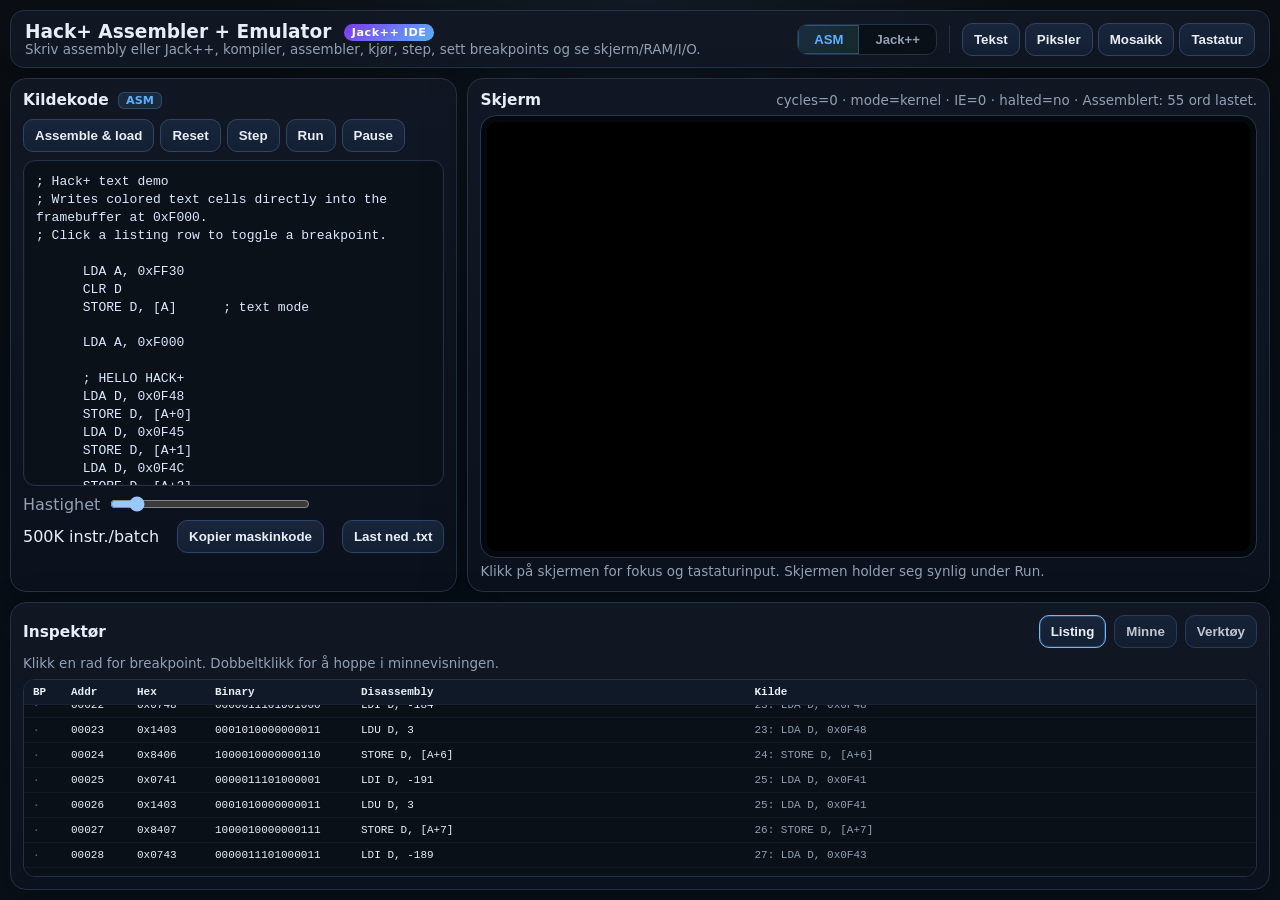
<file: index.html>
<!doctype html>
<html lang="no">
<head>
  <meta charset="utf-8">
  <meta name="viewport" content="width=device-width, initial-scale=1">
  <title>Hack+ Assembler + Emulator — Jack++ IDE</title>
  <link rel="stylesheet" href="css/style.css">

  <!-- Worker source (not executed; read as text to create a Blob Worker) -->
  <script type="text/js-worker" id="emuWorkerCode">
  var __defProp = Object.defineProperty;
  var __defNormalProp = (obj, key, value) => key in obj ? __defProp(obj, key, { enumerable: true, configurable: true, writable: true, value }) : obj[key] = value;
  var __publicField = (obj, key, value) => __defNormalProp(obj, typeof key !== "symbol" ? key + "" : key, value);

  var FAULT_FETCH = 16;
  var FAULT_LOAD = 17;
  var FAULT_STORE = 18;
  var FAULT_STACK = 19;
  var FAULT_PRIVILEGE = 20;
  var FAULT_IO = 21;

  var CPU = class _CPU {
    constructor(memory) {
      // Visible registers
      __publicField(this, "A", 0);
      __publicField(this, "D", 0);
      __publicField(this, "B", 0);
      __publicField(this, "SP", 0);
      __publicField(this, "PC", 0);
      // Control registers
      __publicField(this, "STATUS", 0);
      // [15..4:reserved][3:MODE][2:IE][1:N][0:Z]
      __publicField(this, "EPC", 0);
      __publicField(this, "CAUSE", 0);
      __publicField(this, "BASE", 0);
      __publicField(this, "LIMIT", 65535);
      __publicField(this, "KSP", 0);
      // State
      __publicField(this, "halted", false);
      __publicField(this, "doubleFault", false);
      __publicField(this, "cycleCount", 0);
      __publicField(this, "activeMode", false);
      // The real execution mode: false=kernel, true=user
      // Flags (cached from STATUS)
      __publicField(this, "flagN", false);
      __publicField(this, "flagZ", false);
      __publicField(this, "memory");
      __publicField(this, "inFaultHandler", false);
      this.memory = memory;
    }
    get ie() {
      return !!(this.STATUS & 4);
    }
    get mode() {
      return this.activeMode;
    }
    // ============================================================
    // Public API
    // ============================================================
    reset() {
      this.A = 0;
      this.D = 0;
      this.B = 0;
      this.SP = 0;
      this.KSP = 0;
      this.PC = 0;
      this.STATUS = 0;
      this.EPC = 0;
      this.CAUSE = 0;
      this.BASE = 0;
      this.LIMIT = 65535;
      this.flagN = false;
      this.flagZ = false;
      this.halted = false;
      this.doubleFault = false;
      this.inFaultHandler = false;
      this.cycleCount = 0;
      this.activeMode = false;
    }
    step() {
      if (this.halted) return false;
      this.checkInterrupts();
      const fetchResult = this.translate(this.PC, "fetch");
      if (fetchResult === null) return true;
      const instruction = this.memory.read(fetchResult);
      this.PC = this.PC + 1 & 65535;
      this.execute(instruction);
      this.cycleCount++;
      return !this.halted;
    }
    run(maxSteps) {
      let executed = 0;
      while (executed < maxSteps && !this.halted) {
        this.step();
        executed++;
      }
      return executed;
    }
    /**
     * High-performance batch execution.
     * Inlines the entire fetch-decode-execute loop with registers in locals
     * and direct RAM access. Falls back to step() for privileged/interrupt ops.
     * Returns number of cycles executed.
     */
    runFast(maxCycles) {
      if (this.halted) return 0;
      const ram = this.memory.ram;
      const regs = [this.A, this.D, this.B, this.SP];
      let PC = this.PC;
      let fN = this.flagN;
      let fZ = this.flagZ;
      let cycles = 0;
      const canFast = !this.activeMode && !(this.STATUS & 4);
      if (!canFast) {
        while (cycles < maxCycles && !this.halted) {
          this.step();
          cycles++;
        }
        return cycles;
      }
      while (cycles < maxCycles) {
        const instr = ram[PC];
        PC = PC + 1 & 65535;
        switch (instr >> 12 & 15) {
          case 0: {
            const imm10 = instr & 1023;
            regs[instr >> 10 & 3] = (imm10 ^ 512) - 512 & 65535;
            break;
          }
          case 1: {
            const d = instr >> 10 & 3;
            regs[d] = regs[d] & 1023 | (instr & 63) << 10;
            break;
          }
          case 2: {
            const d = instr >> 10 & 3;
            const r = regs[d] + regs[instr >> 8 & 3] & 65535;
            regs[d] = r; fZ = r === 0; fN = !!(r & 32768);
            break;
          }
          case 3: {
            const d = instr >> 10 & 3;
            const r = regs[d] - regs[instr >> 8 & 3] & 65535;
            regs[d] = r; fZ = r === 0; fN = !!(r & 32768);
            break;
          }
          case 4: {
            const d = instr >> 10 & 3;
            const r = regs[d] & regs[instr >> 8 & 3];
            regs[d] = r; fZ = r === 0; fN = !!(r & 32768);
            break;
          }
          case 5: {
            const d = instr >> 10 & 3;
            const r = regs[d] | regs[instr >> 8 & 3];
            regs[d] = r; fZ = r === 0; fN = !!(r & 32768);
            break;
          }
          case 6: {
            const d = instr >> 10 & 3;
            const a = regs[d];
            let r;
            switch (instr >> 7 & 7) {
              case 0: r = ~a & 65535; break;
              case 1: r = a << 1 & 65535; break;
              case 2: r = (a & 32768 ? a | ~65535 : a) >> 1 & 65535; break;
              case 3: r = regs[instr >> 5 & 3] & 65535; break;
              case 4: r = (a ^ regs[instr >> 5 & 3]) & 65535; break;
              default: r = 0;
            }
            regs[d] = r; fZ = r === 0; fN = !!(r & 32768);
            break;
          }
          case 7: {
            const addr = regs[0] + ((instr & 255 ^ 128) - 128) & 65535;
            regs[instr >> 10 & 3] = addr >= 65280 ? this.memory.read(addr) : ram[addr];
            break;
          }
          case 8: {
            const addr = regs[0] + ((instr & 255 ^ 128) - 128) & 65535;
            const sv = regs[instr >> 10 & 3];
            if (addr >= 65280) this.memory.write(addr, sv);
            else ram[addr] = sv & 65535;
            break;
          }
          case 9: {
            const nzp = instr >> 9 & 7;
            const n = nzp & 4 ? fN : false;
            const z = nzp & 2 ? fZ : false;
            const p = nzp & 1 ? !fN && !fZ : false;
            if (n || z || p) PC = PC + ((instr & 511 ^ 256) - 256) & 65535;
            break;
          }
          case 10: PC = regs[0] & 65535; break;
          case 11:
            regs[3] = regs[3] - 1 & 65535;
            ram[regs[3]] = PC;
            PC = regs[0] & 65535;
            break;
          case 12: {
            const dir = instr >> 11 & 1;
            const reg = instr >> 9 & 3;
            if (dir === 0) {
              regs[3] = regs[3] - 1 & 65535;
              ram[regs[3]] = regs[reg];
            } else {
              const v = ram[regs[3]];
              if (reg === 3) regs[3] = v;
              else { regs[reg] = v; regs[3] = regs[3] + 1 & 65535; }
            }
            break;
          }
          case 13:
          case 14: {
            this.A = regs[0]; this.D = regs[1]; this.B = regs[2]; this.SP = regs[3];
            this.PC = PC - 1 & 65535;
            this.flagN = fN; this.flagZ = fZ;
            this.STATUS = this.STATUS & ~3 | (fN ? 2 : 0) | (fZ ? 1 : 0);
            this.cycleCount += cycles;
            this.step();
            if (this.halted || this.activeMode || this.STATUS & 4) return cycles + 1;
            regs[0] = this.A; regs[1] = this.D; regs[2] = this.B; regs[3] = this.SP;
            PC = this.PC; fN = this.flagN; fZ = this.flagZ;
            cycles++;
            continue;
          }
          case 15:
            PC = ram[regs[3]];
            regs[3] = regs[3] + 1 & 65535;
            break;
        }
        cycles++;
      }
      this.A = regs[0]; this.D = regs[1]; this.B = regs[2]; this.SP = regs[3];
      this.PC = PC;
      this.flagN = fN;
      this.flagZ = fZ;
      this.STATUS = this.STATUS & ~3 | (fN ? 2 : 0) | (fZ ? 1 : 0);
      this.cycleCount += cycles;
      return cycles;
    }
    getState() {
      return {
        A: this.A & 65535,
        D: this.D & 65535,
        B: this.B & 65535,
        SP: this.SP & 65535,
        PC: this.PC & 65535,
        STATUS: this.STATUS & 65535,
        EPC: this.EPC & 65535,
        CAUSE: this.CAUSE & 65535,
        BASE: this.BASE & 65535,
        LIMIT: this.LIMIT & 65535,
        KSP: this.KSP & 65535,
        flagN: this.flagN,
        flagZ: this.flagZ,
        ie: this.ie,
        mode: this.mode,
        cycleCount: this.cycleCount
      };
    }
    // ============================================================
    // Address translation & memory protection
    // ============================================================
    translate(virtualAddr, accessType) {
      const addr = virtualAddr & 65535;
      if (!this.mode) {
        return addr;
      }
      if (addr >= 65280) {
        this.raiseFault(FAULT_IO);
        return null;
      }
      if (addr >= this.LIMIT) {
        const faultMap = {
          "fetch": FAULT_FETCH,
          "load": FAULT_LOAD,
          "store": FAULT_STORE,
          "stack": FAULT_STACK
        };
        this.raiseFault(faultMap[accessType]);
        return null;
      }
      return this.BASE + addr & 65535;
    }
    // ============================================================
    // Fault system
    // ============================================================
    raiseFault(cause) {
      if (this.inFaultHandler) {
        this.doubleFault = true;
        this.halted = true;
        return;
      }
      this.inFaultHandler = true;
      this.EPC = this.PC - 1 & 65535;
      this.CAUSE = (this.STATUS & 255) << 8 | cause & 255;
      const oldStatus = this.STATUS;
      const wasUser = !!(oldStatus & 8);
      this.STATUS = oldStatus & ~12;
      this.activeMode = false;
      if (wasUser) {
        const tmp = this.SP;
        this.SP = this.KSP;
        this.KSP = tmp;
      }
      this.PC = 12;
    }
    // ============================================================
    // Interrupt system
    // ============================================================
    checkInterrupts() {
      if (!this.ie) return;
      const pending = this.memory.read(65520);
      const mask = this.memory.read(65521);
      const active = pending & mask;
      if (active === 0) return;
      let irq = 0;
      for (let i = 0; i < 8; i++) {
        if (active & 1 << i) {
          irq = i;
          break;
        }
      }
      this.EPC = this.PC;
      this.CAUSE = (this.STATUS & 255) << 8 | irq & 255;
      this.memory.write(65520, 1 << irq);
      const oldStatus = this.STATUS;
      const wasUser = !!(oldStatus & 8);
      this.STATUS = oldStatus & ~12;
      this.activeMode = false;
      if (wasUser) {
        const tmp = this.SP;
        this.SP = this.KSP;
        this.KSP = tmp;
      }
      this.PC = 4;
    }
    // ============================================================
    // Instruction execution
    // ============================================================
    execute(instruction) {
      const opcode = instruction >> 12 & 15;
      switch (opcode) {
        case 0:
          this.execLDI(instruction);
          break;
        case 1:
          this.execLDU(instruction);
          break;
        case 2:
          this.execALU(instruction, "ADD");
          break;
        case 3:
          this.execALU(instruction, "SUB");
          break;
        case 4:
          this.execALU(instruction, "AND");
          break;
        case 5:
          this.execALU(instruction, "OR");
          break;
        case 6:
          this.execALU2(instruction);
          break;
        case 7:
          this.execLOAD(instruction);
          break;
        case 8:
          this.execSTORE(instruction);
          break;
        case 9:
          this.execBR(instruction);
          break;
        case 10:
          this.execJMP();
          break;
        case 11:
          this.execCALL();
          break;
        case 12:
          this.execSTACK(instruction);
          break;
        case 13:
          this.execTRAP(instruction);
          break;
        case 14:
          this.execSYS(instruction);
          break;
        case 15:
          this.execRET();
          break;
      }
    }
    // --- Register read/write helpers ---
    readReg(idx) {
      switch (idx & 3) {
        case 0:
          return this.A & 65535;
        case 1:
          return this.D & 65535;
        case 2:
          return this.B & 65535;
        case 3:
          return this.SP & 65535;
        default:
          return 0;
      }
    }
    writeReg(idx, value) {
      const v = value & 65535;
      switch (idx & 3) {
        case 0:
          this.A = v;
          break;
        case 1:
          this.D = v;
          break;
        case 2:
          this.B = v;
          break;
        case 3:
          this.SP = v;
          break;
      }
    }
    updateFlags(value) {
      const v = value & 65535;
      this.flagZ = v === 0;
      this.flagN = !!(v & 32768);
      this.STATUS = this.STATUS & ~3 | (this.flagN ? 2 : 0) | (this.flagZ ? 1 : 0);
    }
    signExtend(value, bits) {
      const mask = 1 << bits - 1;
      const val = value & (1 << bits) - 1;
      return (val ^ mask) - mask;
    }
    // --- Instruction implementations ---
    execLDI(instr) {
      const dst = instr >> 10 & 3;
      const imm10 = instr & 1023;
      const value = this.signExtend(imm10, 10) & 65535;
      this.writeReg(dst, value);
    }
    execLDU(instr) {
      const dst = instr >> 10 & 3;
      const imm6 = instr & 63;
      const current = this.readReg(dst);
      const result = current & 1023 | (imm6 & 63) << 10;
      this.writeReg(dst, result);
    }
    execALU(instr, op) {
      const dst = instr >> 10 & 3;
      const src = instr >> 8 & 3;
      const a = this.readReg(dst);
      const b = this.readReg(src);
      let result;
      switch (op) {
        case "ADD":
          result = a + b & 65535;
          break;
        case "SUB":
          result = a - b & 65535;
          break;
        case "AND":
          result = a & b;
          break;
        case "OR":
          result = a | b;
          break;
        default:
          result = 0;
      }
      this.writeReg(dst, result);
      this.updateFlags(result);
    }
    execALU2(instr) {
      const dst = instr >> 10 & 3;
      const subOp = instr >> 7 & 7;
      const src = instr >> 5 & 3;
      const a = this.readReg(dst);
      let result;
      switch (subOp) {
        case 0:
          result = ~a & 65535;
          break;
        // NOT
        case 1:
          result = a << 1 & 65535;
          break;
        // SHL
        case 2: {
          const signed = a & 32768 ? a | ~65535 : a;
          result = signed >> 1 & 65535;
          break;
        }
        case 3:
          result = this.readReg(src) & 65535;
          break;
        // MOV
        case 4:
          result = (a ^ this.readReg(src)) & 65535;
          break;
        // XOR
        default:
          result = 0;
      }
      this.writeReg(dst, result);
      this.updateFlags(result);
    }
    execLOAD(instr) {
      const dst = instr >> 10 & 3;
      const offset = this.signExtend(instr & 255, 8);
      const addr = this.A + offset & 65535;
      const physAddr = this.translate(addr, "load");
      if (physAddr === null) return;
      this.writeReg(dst, this.memory.read(physAddr));
    }
    execSTORE(instr) {
      const src = instr >> 10 & 3;
      const offset = this.signExtend(instr & 255, 8);
      const addr = this.A + offset & 65535;
      const physAddr = this.translate(addr, "store");
      if (physAddr === null) return;
      this.memory.write(physAddr, this.readReg(src));
    }
    execBR(instr) {
      const nzp = instr >> 9 & 7;
      const offset = this.signExtend(instr & 511, 9);
      const n = nzp & 4 ? this.flagN : false;
      const z = nzp & 2 ? this.flagZ : false;
      const p = nzp & 1 ? !this.flagN && !this.flagZ : false;
      if (n || z || p) {
        this.PC = this.PC + offset & 65535;
      }
    }
    execJMP() {
      this.PC = this.A & 65535;
    }
    execCALL() {
      this.SP = this.SP - 1 & 65535;
      const physAddr = this.translate(this.SP, "stack");
      if (physAddr === null) return;
      this.memory.write(physAddr, this.PC);
      this.PC = this.A & 65535;
    }
    execRET() {
      const physAddr = this.translate(this.SP, "stack");
      if (physAddr === null) return;
      this.PC = this.memory.read(physAddr);
      this.SP = this.SP + 1 & 65535;
    }
    execSTACK(instr) {
      const dir = instr >> 11 & 1;
      const reg = instr >> 9 & 3;
      if (dir === 0) {
        const value = this.readReg(reg);
        this.SP = this.SP - 1 & 65535;
        const physAddr = this.translate(this.SP, "stack");
        if (physAddr === null) return;
        this.memory.write(physAddr, value);
      } else {
        const physAddr = this.translate(this.SP, "stack");
        if (physAddr === null) return;
        const value = this.memory.read(physAddr);
        if (reg === 3) {
          this.SP = value;
        } else {
          this.writeReg(reg, value);
          this.SP = this.SP + 1 & 65535;
        }
      }
    }
    execTRAP(instr) {
      const trapNum = instr & 4095;
      this.EPC = this.PC;
      this.CAUSE = trapNum;
      const oldStatus = this.STATUS;
      const wasUser = !!(oldStatus & 8);
      this.STATUS = oldStatus & ~12;
      this.activeMode = false;
      if (wasUser) {
        const tmp = this.SP;
        this.SP = this.KSP;
        this.KSP = tmp;
      }
      this.PC = 8;
    }
    execSYS(instr) {
      const subOp = instr >> 8 & 15;
      if (this.mode) {
        this.raiseFault(FAULT_PRIVILEGE);
        return;
      }
      switch (subOp) {
        case 0: {
          const targetIsUser = !!(this.STATUS & 8);
          if (targetIsUser) {
            const tmp = this.SP;
            this.SP = this.KSP;
            this.KSP = tmp;
          }
          this.PC = this.EPC;
          this.activeMode = targetIsUser;
          this.inFaultHandler = false;
          break;
        }
        case 1: {
          const dst = instr >> 6 & 3;
          const cr = instr >> 3 & 7;
          this.writeReg(dst, this.readCtrlReg(cr));
          break;
        }
        case 2: {
          const src = instr >> 6 & 3;
          const cr = instr >> 3 & 7;
          this.writeCtrlReg(cr, this.readReg(src));
          break;
        }
        case 3: {
          this.halted = true;
          break;
        }
      }
    }
    // ============================================================
    // Control register access
    // ============================================================
    readCtrlReg(idx) {
      switch (idx) {
        case 0:
          return this.STATUS & 65535;
        case 1:
          return this.EPC & 65535;
        case 2:
          return this.CAUSE & 65535;
        case 3:
          return this.BASE & 65535;
        case 4:
          return this.LIMIT & 65535;
        case 5:
          return this.KSP & 65535;
        default:
          return 0;
      }
    }
    writeCtrlReg(idx, value) {
      const v = value & 65535;
      switch (idx) {
        case 0:
          this.STATUS = v;
          this.flagN = !!(v & 2);
          this.flagZ = !!(v & 1);
          this.activeMode = !!(v & 8);
          break;
        case 1:
          this.EPC = v;
          break;
        case 2:
          this.CAUSE = v;
          break;
        case 3:
          this.BASE = v;
          break;
        case 4:
          this.LIMIT = v;
          break;
        case 5:
          this.KSP = v;
          break;
      }
    }
    // ============================================================
    // Disassembler (static)
    // ============================================================
    static disassemble(instruction) {
      const opcode = instruction >> 12 & 15;
      const regNames = ["A", "D", "B", "SP"];
      const ctrlRegNames = ["STATUS", "EPC", "CAUSE", "BASE", "LIMIT", "KSP"];
      const dst = instruction >> 10 & 3;
      const src8 = instruction >> 8 & 3;
      const signExtend = (val, bits) => {
        const mask = 1 << bits - 1;
        const v = val & (1 << bits) - 1;
        return (v ^ mask) - mask;
      };
      switch (opcode) {
        case 0:
          return `LDI ${regNames[dst]}, ${signExtend(instruction & 1023, 10)}`;
        case 1:
          return `LDU ${regNames[dst]}, ${instruction & 63}`;
        case 2:
          return `ADD ${regNames[dst]}, ${regNames[src8]}`;
        case 3:
          return `SUB ${regNames[dst]}, ${regNames[src8]}`;
        case 4:
          return `AND ${regNames[dst]}, ${regNames[src8]}`;
        case 5:
          return `OR ${regNames[dst]}, ${regNames[src8]}`;
        case 6: {
          const subOp = instruction >> 7 & 7;
          const src5 = instruction >> 5 & 3;
          const ops = ["NOT", "SHL", "ASR", "MOV", "XOR"];
          if (subOp < 3) return `${ops[subOp]} ${regNames[dst]}`;
          if (subOp < 5) return `${ops[subOp]} ${regNames[dst]}, ${regNames[src5]}`;
          return `ALU2 ???`;
        }
        case 7:
          return `LOAD ${regNames[dst]}, [A+${signExtend(instruction & 255, 8)}]`;
        case 8:
          return `STORE ${regNames[dst]}, [A+${signExtend(instruction & 255, 8)}]`;
        case 9: {
          const nzp = instruction >> 9 & 7;
          const off9 = signExtend(instruction & 511, 9);
          if (nzp === 0) return "NOP";
          const conds = { 1: "BRP", 2: "BRZ", 3: "BRZP", 4: "BRN", 5: "BRNP", 6: "BRNZ", 7: "BRA" };
          return `${conds[nzp] || "BR"} ${off9}`;
        }
        case 10:
          return "JMP";
        case 11:
          return "CALL";
        case 12: {
          const dir = instruction >> 11 & 1;
          const reg = instruction >> 9 & 3;
          return `${dir ? "POP" : "PUSH"} ${regNames[reg]}`;
        }
        case 13:
          return `TRAP ${instruction & 4095}`;
        case 14: {
          const subOp2 = instruction >> 8 & 15;
          if (subOp2 === 0) return "IRET";
          if (subOp2 === 3) return "HALT";
          if (subOp2 === 1) {
            const d = instruction >> 6 & 3;
            const cr = instruction >> 3 & 7;
            return `RDCTL ${regNames[d]}, ${ctrlRegNames[cr] || "???"}`;
          }
          if (subOp2 === 2) {
            const s = instruction >> 6 & 3;
            const cr = instruction >> 3 & 7;
            return `WRCTL ${ctrlRegNames[cr] || "???"}, ${regNames[s]}`;
          }
          return `SYS ???`;
        }
        case 15:
          return "RET";
        default:
          return "???";
      }
    }
  };

  // src/memory.ts

  var Memory = class {
    constructor() {
      __publicField(this, "ram");
      __publicField(this, "ioDevices", /* @__PURE__ */ new Map());
      __publicField(this, "onWriteCallback", null);
      this.ram = new Uint16Array(65536);
    }
    read(address) {
      const addr = address & 65535;
      if (addr >= 65280) {
        const base = addr & 65520;
        const device = this.ioDevices.get(base);
        if (device) return device.read(addr - base);
        return 0;
      }
      return this.ram[addr];
    }
    write(address, value) {
      const addr = address & 65535;
      const val = value & 65535;
      if (addr >= 65280) {
        const base = addr & 65520;
        const device = this.ioDevices.get(base);
        if (device) device.write(addr - base, val);
        return;
      }
      this.ram[addr] = val;
      this.onWriteCallback?.(addr, val);
    }
    loadProgram(code) {
      for (let i = 0; i < code.length && i < this.ram.length; i++) {
        this.ram[i] = code[i];
      }
    }
    clear() {
      this.ram.fill(0);
    }
    registerDevice(baseAddress, device) {
      this.ioDevices.set(baseAddress & 65520, device);
    }
    onWrite(callback) {
      this.onWriteCallback = callback;
    }
  };

  // src/graphics.ts

  var DisplayController = class {
    constructor() {
      __publicField(this, "mode", 0);
      // 0=text, 1=pixel
      __publicField(this, "cursorPos", 0);
      // Position in text mode
      __publicField(this, "onModeChange", null);
    }
    read(offset) {
      switch (offset) {
        case 0:
          return this.mode;
        case 1:
          return this.cursorPos;
        default:
          return 0;
      }
    }
    write(offset, value) {
      switch (offset) {
        case 0:
          this.mode = value & 1;
          this.onModeChange?.(this.mode);
          break;
        case 1:
          this.cursorPos = value & 65535;
          break;
      }
    }
    setModeChangeCallback(cb) {
      this.onModeChange = cb;
    }
    getMode() {
      return this.mode;
    }
    getCursorPos() {
      return this.cursorPos;
    }
  };

  // src/devices/keyboard.ts

  var Keyboard = class {
    constructor() {
      __publicField(this, "status", 0);
      // bit 0: key available
      __publicField(this, "data", 0);
      // ASCII keycode
      __publicField(this, "pendingInterrupt", false);
    }
    read(offset) {
      switch (offset) {
        case 0:
          return this.status;
        case 1: {
          const val = this.data;
          this.status = 0;
          return val;
        }
        default:
          return 0;
      }
    }
    write(_offset, _value) {
    }
    /**
     * Called by the UI when a key is pressed.
     */
    keyDown(ascii) {
      this.data = ascii & 255;
      this.status = 1;
      this.pendingInterrupt = true;
    }
    /**
     * Check and consume interrupt.
     */
    hasPendingInterrupt() {
      if (this.pendingInterrupt) {
        this.pendingInterrupt = false;
        return true;
      }
      return false;
    }
  };

  // src/devices/system.ts

  var SystemControl = class {
    constructor() {
      __publicField(this, "pending", 0);
      // Pending interrupt bitmask
      __publicField(this, "mask", 0);
    }
    // Interrupt enable mask
    read(offset) {
      switch (offset) {
        case 0:
          return this.pending;
        case 1:
          return this.mask;
        default:
          return 0;
      }
    }
    write(offset, value) {
      switch (offset) {
        case 0:
          this.pending &= ~(value & 65535);
          break;
        case 1:
          this.mask = value & 65535;
          break;
      }
    }
    /**
     * Set a pending interrupt bit.
     * @param bit Interrupt source bit (0=timer, 1=keyboard, 2=UART RX, etc.)
     */
    setInterrupt(bit) {
      this.pending |= 1 << bit;
    }
    /**
     * Clear a pending interrupt bit.
     */
    clearInterrupt(bit) {
      this.pending &= ~(1 << bit);
    }
    /**
     * Check if any active (pending & masked) interrupts exist.
     */
    hasActiveInterrupt() {
      return (this.pending & this.mask) !== 0;
    }
    getPending() {
      return this.pending;
    }
    getMask() {
      return this.mask;
    }
  };

  // src/devices/timer.ts

  var Timer = class {
    constructor() {
      __publicField(this, "control", 0);
      // bit 0: enabled
      __publicField(this, "interval", 0);
      // cycles between interrupts
      __publicField(this, "counter", 0);
      // current count
      __publicField(this, "pendingInterrupt", false);
    }
    get enabled() {
      return !!(this.control & 1);
    }
    read(offset) {
      switch (offset) {
        case 0:
          return this.control;
        case 1:
          return this.interval;
        case 2:
          return this.counter & 65535;
        default:
          return 0;
      }
    }
    write(offset, value) {
      switch (offset) {
        case 0:
          this.control = value & 1;
          if (!this.enabled) this.counter = 0;
          break;
        case 1:
          this.interval = value & 65535;
          this.counter = 0;
          break;
      }
    }
    /**
     * Advance the timer by one CPU cycle.
     * Returns true if an interrupt should fire.
     */
    tick() {
      if (!this.enabled || this.interval === 0) return false;
      this.counter++;
      if (this.counter >= this.interval) {
        this.counter = 0;
        this.pendingInterrupt = true;
        return true;
      }
      return false;
    }
    hasPendingInterrupt() {
      if (this.pendingInterrupt) {
        this.pendingInterrupt = false;
        return true;
      }
      return false;
    }
  };

  // src/devices/uart.ts

  var UART = class {
    constructor() {
      __publicField(this, "txStatus", 1);
      // Ready to send (always ready in emulator)
      __publicField(this, "rxStatus", 0);
      // No data
      __publicField(this, "rxData", 0);
      // Received byte
      __publicField(this, "pendingTxInterrupt", false);
      __publicField(this, "pendingRxInterrupt", false);
      __publicField(this, "onOutput", null);
    }
    read(offset) {
      switch (offset) {
        case 0:
          return this.txStatus;
        case 1:
          return 0;
        // TX data is write-only
        case 2:
          return this.rxStatus;
        case 3: {
          const val = this.rxData;
          this.rxStatus = 0;
          return val;
        }
        default:
          return 0;
      }
    }
    write(offset, value) {
      switch (offset) {
        case 1:
          this.onOutput?.(value & 255);
          this.txStatus = 1;
          this.pendingTxInterrupt = true;
          break;
      }
    }
    /**
     * Feed a character into the UART receive buffer (from UI).
     */
    receive(ascii) {
      this.rxData = ascii & 255;
      this.rxStatus = 1;
      this.pendingRxInterrupt = true;
    }
    /**
     * Set callback for output characters.
     */
    setOutputCallback(cb) {
      this.onOutput = cb;
    }
    hasPendingRxInterrupt() {
      if (this.pendingRxInterrupt) {
        this.pendingRxInterrupt = false;
        return true;
      }
      return false;
    }
    hasPendingTxInterrupt() {
      if (this.pendingTxInterrupt) {
        this.pendingTxInterrupt = false;
        return true;
      }
      return false;
    }
  };

  // src/devices/sound.ts

  var SECTOR_SIZE = 128;
  var DISK_SECTORS = 256;
  var DiskController = class {
    constructor() {
      __publicField(this, "command", 0);
      __publicField(this, "sector", 0);
      __publicField(this, "memAddr", 0);
      __publicField(this, "status", 0);
      // bit0: busy, bit1: done, bit2: error
      __publicField(this, "pendingInterrupt", false);
      // Disk storage (256 sectors × 128 words)
      __publicField(this, "storage", new Uint16Array(DISK_SECTORS * SECTOR_SIZE));
      // Reference to main memory for DMA
      __publicField(this, "dmaRead", null);
      __publicField(this, "dmaWrite", null);
    }
    read(offset) {
      switch (offset) {
        case 0:
          return this.command;
        case 1:
          return this.sector;
        case 2:
          return this.memAddr;
        case 3:
          return this.status;
        default:
          return 0;
      }
    }
    write(offset, value) {
      switch (offset) {
        case 0:
          this.command = value & 3;
          if (this.command > 0) this.executeCommand();
          break;
        case 1:
          this.sector = value & 255;
          break;
        case 2:
          this.memAddr = value & 65535;
          break;
      }
    }
    setDMA(read, write) {
      this.dmaRead = read;
      this.dmaWrite = write;
    }
    executeCommand() {
      if (this.sector >= DISK_SECTORS) {
        this.status = 4;
        this.command = 0;
        return;
      }
      const endAddr = this.memAddr + SECTOR_SIZE - 1;
      if (this.memAddr >= 65280 || endAddr >= 65280) {
        this.status = 4;
        this.command = 0;
        return;
      }
      this.status = 1;
      const diskOffset = this.sector * SECTOR_SIZE;
      if (this.command === 1 && this.dmaWrite) {
        for (let i = 0; i < SECTOR_SIZE; i++) {
          this.dmaWrite(this.memAddr + i, this.storage[diskOffset + i]);
        }
      } else if (this.command === 2 && this.dmaRead) {
        for (let i = 0; i < SECTOR_SIZE; i++) {
          this.storage[diskOffset + i] = this.dmaRead(this.memAddr + i);
        }
      }
      this.status = 2;
      this.command = 0;
      this.pendingInterrupt = true;
    }
    hasPendingInterrupt() {
      if (this.pendingInterrupt) {
        this.pendingInterrupt = false;
        return true;
      }
      return false;
    }
  };

  // ============================================================
  // JACK++ COMPILER PIPELINE
  // ============================================================

  // --- Lexer ---

// === Worker handler ===
var cpu, memory, display, keyboard, system, timer, uart, disk;
var wRunning = false;
var wSpeed = 500000;
var bpSet = new Set();
var snapTimer = null;
var uartBuf = '';
var schedCh = new MessageChannel();
schedCh.port1.onmessage = function() { runLoop(); };

function initEmu() {
  memory = new Memory();
  cpu = new CPU(memory);
  display = new DisplayController();
  keyboard = new Keyboard();
  system = new SystemControl();
  timer = new Timer();
  uart = new UART();
  disk = new DiskController();
  memory.registerDevice(65280, keyboard);
  memory.registerDevice(65296, timer);
  memory.registerDevice(65312, uart);
  memory.registerDevice(65328, display);
  memory.registerDevice(65360, disk);
  memory.registerDevice(65520, system);
  display.setModeChangeCallback(function(mode) {
    self.postMessage({t:'dm', mode:mode});
  });
  disk.setDMA(
    function(addr) { return memory.read(addr); },
    function(addr, val) { memory.write(addr, val); }
  );
  uart.setOutputCallback(function(ch) { uartBuf += String.fromCharCode(ch & 255); });
}

function resetDev() {
  display.write(0,0); display.write(1,0);
  system.pending = 0; system.mask = 0;
  timer.control = 0; timer.interval = 0; timer.counter = 0; timer.pendingInterrupt = false;
  keyboard.status = 0; keyboard.data = 0; keyboard.pendingInterrupt = false;
  uart.txStatus = 1; uart.rxStatus = 0; uart.rxData = 0;
  uart.pendingRxInterrupt = false; uart.pendingTxInterrupt = false;
  disk.command = 0; disk.sector = 0; disk.memAddr = 0; disk.status = 0; disk.pendingInterrupt = false;
}

function svcBatch(cycles) {
  if (cycles > 0 && timer.enabled && timer.interval !== 0) {
    var total = timer.counter + cycles;
    if (total >= timer.interval) system.setInterrupt(0);
    timer.counter = total % timer.interval;
  }
  if (keyboard.hasPendingInterrupt()) system.setInterrupt(1);
  if (uart.hasPendingRxInterrupt()) system.setInterrupt(2);
  if (uart.hasPendingTxInterrupt()) system.setInterrupt(3);
  if (disk.hasPendingInterrupt && disk.hasPendingInterrupt()) system.setInterrupt(4);
}

function svcCycle() {
  if (timer.tick()) system.setInterrupt(0);
  if (keyboard.hasPendingInterrupt()) system.setInterrupt(1);
  if (uart.hasPendingRxInterrupt()) system.setInterrupt(2);
  if (uart.hasPendingTxInterrupt()) system.setInterrupt(3);
  if (disk.hasPendingInterrupt && disk.hasPendingInterrupt()) system.setInterrupt(4);
}

function sendSnap() {
  var fb = new Uint16Array(2400);
  fb.set(memory.ram.subarray(0xF000, 0xF000 + 2400));
  self.postMessage({
    t: 'snap',
    s: {
      A: cpu.A & 65535, D: cpu.D & 65535, B: cpu.B & 65535, SP: cpu.SP & 65535,
      PC: cpu.PC & 65535, STATUS: cpu.STATUS & 65535, EPC: cpu.EPC & 65535,
      CAUSE: cpu.CAUSE & 65535, BASE: cpu.BASE & 65535, LIMIT: cpu.LIMIT & 65535,
      KSP: cpu.KSP & 65535, flagN: cpu.flagN, flagZ: cpu.flagZ,
      ie: cpu.ie, mode: cpu.mode, cyc: cpu.cycleCount,
      halted: cpu.halted, df: cpu.doubleFault
    },
    fb: fb.buffer,
    dm: display.getMode(),
    u: uartBuf,
    r: wRunning,
    ks: keyboard.status,
    us: uart.rxStatus
  }, [fb.buffer]);
  uartBuf = '';
}

function runLoop() {
  if (!wRunning || cpu.halted) {
    wRunning = false;
    sendSnap();
    self.postMessage({t: 'stop', reason: cpu.halted ? 'halted' : 'paused'});
    return;
  }
  var t0 = performance.now();
  var executed = 0;
  var hasBP = bpSet.size > 0;

  if (hasBP) {
    while (executed < wSpeed && !cpu.halted && wRunning) {
      if (bpSet.has(cpu.PC)) {
        wRunning = false;
        sendSnap();
        self.postMessage({t: 'stop', reason: 'bp', pc: cpu.PC});
        return;
      }
      if (!cpu.activeMode && !(cpu.STATUS & 4)) {
        var chunk = Math.min(wSpeed - executed, 4096);
        var ran = cpu.runFast(chunk);
        if (ran <= 0) break;
        svcBatch(ran);
        executed += ran;
      } else {
        cpu.step();
        svcCycle();
        executed++;
      }
      if (bpSet.has(cpu.PC)) {
        wRunning = false;
        sendSnap();
        self.postMessage({t: 'stop', reason: 'bp', pc: cpu.PC});
        return;
      }
      if (performance.now() - t0 > 50) break;
    }
  } else {
    while (executed < wSpeed && !cpu.halted && wRunning) {
      if (!cpu.activeMode && !(cpu.STATUS & 4)) {
        var chunk2 = Math.min(wSpeed - executed, 200000);
        var ran2 = cpu.runFast(chunk2);
        if (ran2 <= 0) { cpu.step(); svcCycle(); executed++; continue; }
        svcBatch(ran2);
        executed += ran2;
      } else {
        cpu.step();
        svcCycle();
        executed++;
      }
      if (performance.now() - t0 > 50) break;
    }
  }

  if (cpu.halted) {
    wRunning = false;
    sendSnap();
    self.postMessage({t: 'stop', reason: 'halted'});
    return;
  }
  if (wRunning) schedCh.port2.postMessage(null);
}

function startSnaps() { if (!snapTimer) snapTimer = setInterval(sendSnap, 33); }
function stopSnaps() { if (snapTimer) { clearInterval(snapTimer); snapTimer = null; } }

initEmu();

self.onmessage = function(e) {
  var msg = e.data;
  switch (msg.t) {
    case 'load': {
      wRunning = false; stopSnaps();
      memory.clear(); resetDev(); cpu.reset(); uartBuf = '';
      memory.loadProgram(new Uint16Array(msg.code));
      sendSnap();
      break;
    }
    case 'run':
      if (msg.speed) wSpeed = msg.speed;
      wRunning = true; startSnaps(); runLoop();
      break;
    case 'pause':
      wRunning = false; stopSnaps(); sendSnap();
      break;
    case 'step': {
      var count = msg.n || 1;
      for (var i = 0; i < count; i++) {
        if (cpu.halted) break;
        if (bpSet.has(cpu.PC) && i > 0) break;
        cpu.step(); svcCycle();
      }
      sendSnap();
      break;
    }
    case 'reset':
      wRunning = false; stopSnaps();
      memory.clear(); resetDev(); cpu.reset(); uartBuf = '';
      if (msg.code) memory.loadProgram(new Uint16Array(msg.code));
      sendSnap();
      break;
    case 'bp':
      bpSet = new Set(msg.a);
      break;
    case 'spd':
      wSpeed = msg.v || 500000;
      break;
    case 'key':
      if (keyboard.status === 0) keyboard.keyDown(msg.a);
      if (uart.rxStatus === 0) uart.receive(msg.a);
      break;
    case 'mem': {
      var start = msg.start & 65535;
      var len = msg.len || 128;
      var data = new Uint16Array(len);
      for (var j = 0; j < len; j++) data[j] = memory.read((start + j) & 65535);
      self.postMessage({t: 'memp', start: start, len: len, data: data.buffer, rid: msg.rid}, [data.buffer]);
      break;
    }
  }
};
sendSnap();

  </script>
</head>
<body>
  <!-- Shared helpers -->
  <script src="js/helpers.js"></script>

  <!-- Core modules -->
  <script src="js/assembler.js"></script>
  <script src="js/disassemble.js"></script>
  <script src="js/graphics-data.js"></script>
  <script src="js/sound.js"></script>

  <!-- Jack++ compiler pipeline -->
  <script src="js/jack-compiler.js"></script>
  <script src="js/vm-translator.js"></script>

  <!-- Demo programs -->
  <script src="js/demos.js"></script>

  <!-- Utilities, UI, and application -->
  <script src="js/utils.js"></script>
  <script src="js/ui.js"></script>
  <script src="js/app.js"></script>
</body>
</html>
</file>
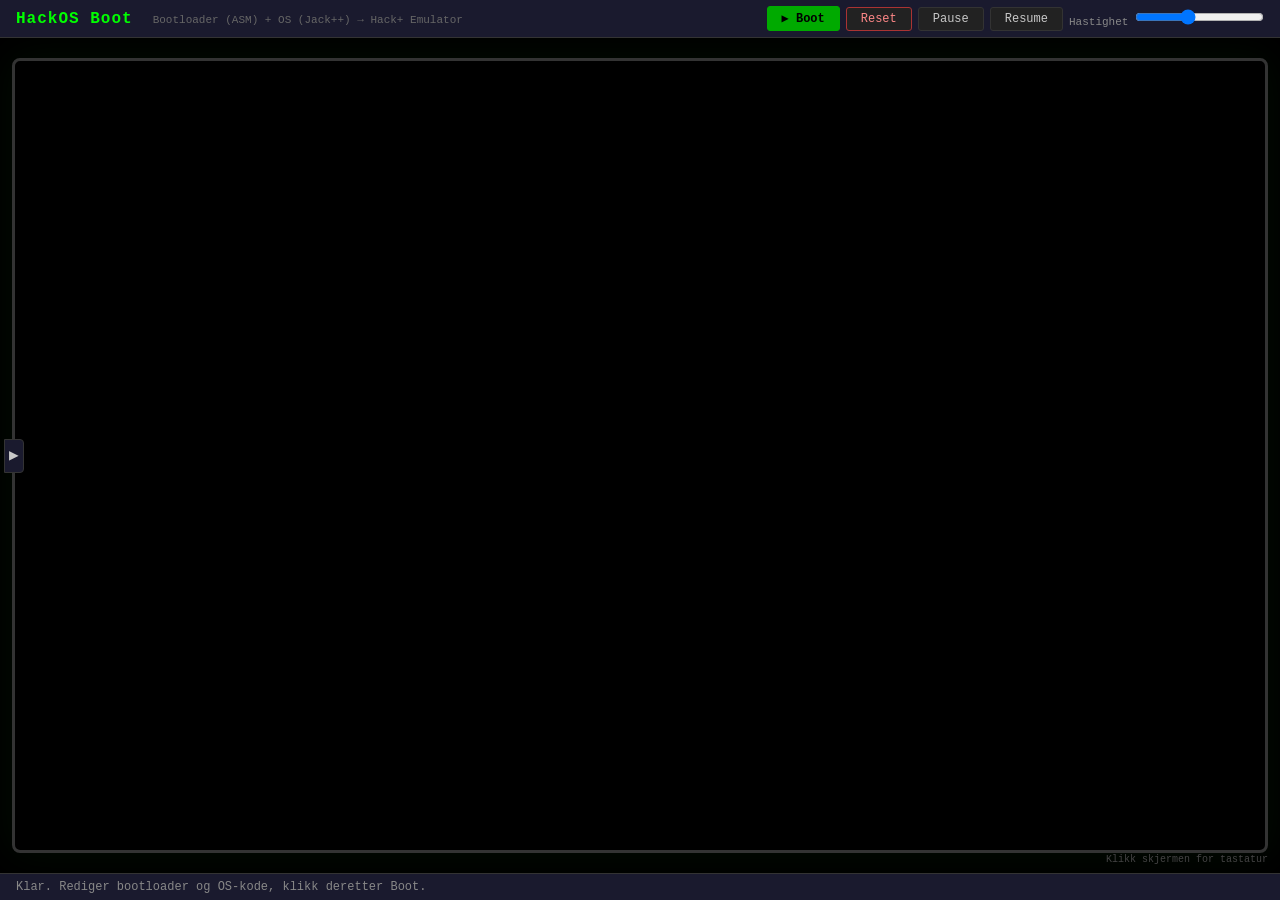
<file: os.html>
<!doctype html>
<html lang="no">
<head>
  <meta charset="utf-8">
  <meta name="viewport" content="width=device-width, initial-scale=1">
  <title>HackOS Boot — Hack+ OS Runner</title>
  <link rel="stylesheet" href="css/os-style.css">
</head>
<body>

  <div class="os-shell">
    <!-- Top bar -->
    <header class="os-topbar">
      <div style="display:flex;align-items:baseline;gap:8px">
        <h1>HackOS Boot</h1>
        <span class="sub">Bootloader (ASM) + OS (Jack++) → Hack+ Emulator</span>
      </div>
      <div class="toolbar">
        <button id="bootBtn" class="primary">&#9654; Boot</button>
        <button id="resetBtn" class="danger">Reset</button>
        <button id="pauseBtn">Pause</button>
        <button id="resumeBtn">Resume</button>
        <label>Hastighet <input id="speed" type="range" min="1000" max="5000000" value="2000000" step="10000"></label>
      </div>
    </header>

    <!-- Main area -->
    <div class="os-main">
      <!-- Setup panel (code editors) -->
      <div class="setup-panel collapsed" id="setupPanel">
        <div class="setup-section" style="flex:0.4">
          <h3>Bootloader <span class="tag">ASM</span></h3>
          <textarea id="bootloaderEditor" spellcheck="false">; ============================================================
; HackDOS Boot Loader - boot.asm
; Hack+ Assembly
;
; This is the first stage boot loader for HackDOS.
; It initializes hardware, clears the screen, shows a
; boot splash, and (in a real system) would jump to
; the OS kernel loaded at a known address.
;
; Memory layout:
;   RAM[0x0002] = cursor variable (framebuffer address)
;   Stack: 0xEFF0 (grows downward)
;
; Framebuffer: 0xF000 (80x30 text cells)
; Cell format: (bg<<12) | (fg<<8) | ascii
;   Example: 0x0F48 = black bg, white fg, 'H'
;            0x1F48 = blue bg,  white fg, 'H'
; ============================================================

.EQU DISP_CTRL,    0xFF30    ; Display mode register (0=text, 1=pixel)
.EQU FRAMEBUF,     0xF000    ; Start of framebuffer
.EQU FRAMEBUF_END, 0xF960    ; End of framebuffer (0xF000 + 2400)
.EQU STACK_TOP,    0xEFF0    ; Stack grows down from here
.EQU CURSOR_VAR,   0x0002    ; RAM address holding current cursor

; ============================================================
; RESET VECTOR / ENTRY POINT (address 0x0000)
; ============================================================

reset:
    ; --- Initialize stack pointer ---
    LDA SP, STACK_TOP

    ; --- Switch to text mode ---
    LDA A, DISP_CTRL
    CLR D
    STORE D, [A]

    ; --- Initialize cursor to framebuffer start ---
    LDA A, CURSOR_VAR
    LDA D, FRAMEBUF
    STORE D, [A]

    ; --------------------------------------------------------
    ; CLEAR SCREEN
    ; Fill 0xF000..0xF95F with 0x0720 (black bg, gray fg, space)
    ; This gives the classic dark DOS look.
    ; --------------------------------------------------------
    LDA A, FRAMEBUF
    LDA D, 0x0720
cls_loop:
    STORE D, [A]
    INC A
    PUSH D
    LDA D, FRAMEBUF_END
    CMP A, D
    POP D
    BRN cls_loop

    ; --------------------------------------------------------
    ; HEADER ROW (row 0)
    ; Fill row 0 (80 cells) with 0x1F20 (blue bg, white fg, space)
    ; --------------------------------------------------------
    LDA A, FRAMEBUF
    LDA D, 0x1F20
hdr_fill:
    STORE D, [A]
    INC A
    PUSH D
    LDA D, 0xF050
    CMP A, D
    POP D
    BRN hdr_fill

    ; Write "  HackDOS v1.0  " at col 32 (white on blue)
    ; 0xF000 + 32 = 0xF020
    LDA A, 0xF020
    LDA D, 0x1F20 ; ' '
    STORE D, [A+0]
    STORE D, [A+1]
    LDA D, 0x1F48 ; 'H'
    STORE D, [A+2]
    LDA D, 0x1F61 ; 'a'
    STORE D, [A+3]
    LDA D, 0x1F63 ; 'c'
    STORE D, [A+4]
    LDA D, 0x1F6B ; 'k'
    STORE D, [A+5]
    LDA D, 0x1F44 ; 'D'
    STORE D, [A+6]
    LDA D, 0x1F4F ; 'O'
    STORE D, [A+7]
    LDA D, 0x1F53 ; 'S'
    STORE D, [A+8]
    LDA D, 0x1F20 ; ' '
    STORE D, [A+9]
    LDA D, 0x1F76 ; 'v'
    STORE D, [A+10]
    LDA D, 0x1F31 ; '1'
    STORE D, [A+11]
    LDA D, 0x1F2E ; '.'
    STORE D, [A+12]
    LDA D, 0x1F30 ; '0'
    STORE D, [A+13]
    LDA D, 0x1F20 ; ' '
    STORE D, [A+14]
    STORE D, [A+15]

    ; Write "[?=Help]" at right side of header (col 70)
    ; 0xF000 + 70 = 0xF046
    LDA A, 0xF046
    LDA D, 0x1F5B ; '['
    STORE D, [A+0]
    LDA D, 0x1F3F ; '?'
    STORE D, [A+1]
    LDA D, 0x1F3D ; '='
    STORE D, [A+2]
    LDA D, 0x1F48 ; 'H'
    STORE D, [A+3]
    LDA D, 0x1F65 ; 'e'
    STORE D, [A+4]
    LDA D, 0x1F6C ; 'l'
    STORE D, [A+5]
    LDA D, 0x1F70 ; 'p'
    STORE D, [A+6]
    LDA D, 0x1F5D ; ']'
    STORE D, [A+7]

    ; --------------------------------------------------------
    ; BOOT MESSAGES
    ; Set cursor to each row and call print_str (B = string ptr)
    ; --------------------------------------------------------

    ; Row 2 = 0xF000 + 160 = 0xF0A0
    LDA A, CURSOR_VAR
    LDA D, 0xF0A0
    STORE D, [A]
    LDA A, STR_INIT
    MOV B, A
    LDA A, print_str
    CALL

    ; Row 3 = 0xF000 + 240 = 0xF0F0
    LDA A, CURSOR_VAR
    LDA D, 0xF0F0
    STORE D, [A]
    LDA A, STR_COPY
    MOV B, A
    LDA A, print_str
    CALL

    ; Row 5 = 0xF000 + 400 = 0xF190
    LDA A, CURSOR_VAR
    LDA D, 0xF190
    STORE D, [A]
    LDA A, STR_MEM
    MOV B, A
    LDA A, print_str
    CALL

    ; Row 6 = 0xF000 + 480 = 0xF1E0
    LDA A, CURSOR_VAR
    LDA D, 0xF1E0
    STORE D, [A]
    LDA A, STR_VID
    MOV B, A
    LDA A, print_str
    CALL

    ; Row 7 = 0xF000 + 560 = 0xF230
    LDA A, CURSOR_VAR
    LDA D, 0xF230
    STORE D, [A]
    LDA A, STR_KB
    MOV B, A
    LDA A, print_str
    CALL

    ; Short delay
    LDA A, delay
    CALL

    ; Row 9 = 0xF000 + 720 = 0xF2D0
    LDA A, CURSOR_VAR
    LDA D, 0xF2D0
    STORE D, [A]
    LDA A, STR_LOAD
    MOV B, A
    LDA A, print_str
    CALL

    ; Longer delay (3x)
    LDA A, delay
    CALL
    LDA A, delay
    CALL
    LDA A, delay
    CALL

    ; Row 11 = 0xF000 + 880 = 0xF370
    LDA A, CURSOR_VAR
    LDA D, 0xF370
    STORE D, [A]
    LDA A, STR_READY
    MOV B, A
    LDA A, print_str
    CALL

    ; --------------------------------------------------------
    ; Jump to VM bootstrap which starts the Jack++ OS kernel
    ; --------------------------------------------------------
    LDA A, __vm_boot
    JMP


; ============================================================
; SUBROUTINE: print_str
;
; Prints a null-terminated string to the framebuffer.
; Uses white-on-black (0x0F) color attribute.
;
; Input:  B = address of null-terminated string
;         RAM[CURSOR_VAR] (0x0002) = current cursor position
; Output: RAM[CURSOR_VAR] updated to next write position
; Clobbers: A, D (but saves/restores via stack), B (advances)
; ============================================================
print_str:
    PUSH A
    PUSH D
pstr_loop:
    MOV A, B              ; A = current string pointer
    LOAD D, [A]           ; D = character at that address
    TST D                 ; test D (sets Z if D == 0)
    BRZ pstr_done         ; null terminator -> done
    ; Build colored cell: 0x0F00 | character
    PUSH D                ; save raw character
    LDA D, 0x0F00         ; D = white-on-black attribute
    POP A                 ; A = raw character
    OR D, A               ; D = 0x0F00 | char (colored cell)
    ; Write colored cell to framebuffer at cursor position
    PUSH D                ; save colored cell
    LDA A, CURSOR_VAR     ; A = address of cursor variable
    LOAD A, [A]           ; A = cursor (framebuffer address)
    POP D                 ; D = colored cell
    STORE D, [A]          ; framebuffer[cursor] = colored cell
    INC A                 ; advance cursor (A = cursor + 1)
    ; Save updated cursor back to RAM
    PUSH D                ; save D (colored cell, no longer needed)
    MOV D, A              ; D = new cursor value
    LDA A, CURSOR_VAR     ; A = &cursor
    STORE D, [A]          ; RAM[CURSOR_VAR] = new cursor
    POP D                 ; restore D
    ; Advance string pointer: B = B + 1
    PUSH A                ; save A (= CURSOR_VAR = 2)
    LDI A, 1
    ADD B, A              ; B++ (string pointer advances)
    POP A                 ; restore A
    BRA pstr_loop
pstr_done:
    POP D
    POP A
    RET


; ============================================================
; SUBROUTINE: delay
;
; Busy-wait delay loop (~5000 iterations).
; ============================================================
delay:
    PUSH A
    PUSH D
    LDA D, 5000
dly_loop:
    DEC D
    TST D
    BRP dly_loop
    POP D
    POP A
    RET


; ============================================================
; STRING DATA (placed after HALT - CPU never reaches here)
; ============================================================

STR_INIT:
    .string "Initializing HackDOS v1.0 ..."

STR_COPY:
    .string "Copyright (c) 2025 HackCorp. All rights reserved."

STR_MEM:
    .string "Memory test ..............  2400 words [ OK ]"

STR_VID:
    .string "Video adapter .............  Text 80x30 [ OK ]"

STR_KB:
    .string "Keyboard ......................  PS/2 std [ OK ]"

STR_LOAD:
    .string "Loading COMMAND.COM ..."

STR_READY:
    .string "Starting HackDOS shell ..."
</textarea>
        </div>
        <div class="setup-section" style="flex:0.6">
          <h3>Operativsystem <span class="tag">Jack++</span></h3>
          <textarea id="osEditor" spellcheck="false">// ============================================================
// HackDOS - DOS-inspired shell for the Hack+ CPU emulator
// Written in Jack++
//
// Entry point: fn main()
// The Shell class handles all command parsing and execution.
//
// Supported commands:
//   HELP / ?    CLS    VER    ECHO   COLOR
//   DIR         TYPE   PEEK   POKE   MEM
//   TIME        BEEP   SET    EXIT / HALT / QUIT
// ============================================================

fn main() {
    poke(0xFF30, 0);              // Switch to text mode
    var sh: Shell = Shell.new();  // Create and initialize shell
    sh.run();                     // Run the command loop (never returns)
    halt();
}

// ============================================================
// Shell class - the DOS command interpreter
// ============================================================
class Shell {
    field buf: Array;    // Input buffer (up to 81 characters)
    field len: int;      // Current length of input in buf

    // Constructor: initialize buffer and draw the boot screen
    new() {
        this.buf = Array.new(82);
        this.len = 0;
        Shell.drawHeader();
        this.printBanner();
    }

    // --------------------------------------------------------
    // Static: draw the blue title bar at row 0
    // --------------------------------------------------------
    fn drawHeader() {
        // Fill row 0 (80 cells) with white-on-blue spaces
        // Cell format: (bg<<12)|(fg<<8)|char   => 0x1F20 = blue bg, white fg, space
        var i: int = 0;
        while (i < 80) {
            poke(0xF000 + i, 0x1F20);
            i = i + 1;
        }
        // Write "  HackDOS v1.0  " centered at col 32
        var title: String = "  HackDOS v1.0  ";
        var col: int = 32;
        var j: int = 0;
        while (j < title.length()) {
            poke(0xF000 + col + j, 0x1F00 | title.charAt(j));
            j = j + 1;
        }
        title.dispose();
        // Write "[?=Help]" at right (col 70)
        var help: String = "[?=Help]";
        var k: int = 0;
        while (k < 8) {
            poke(0xF000 + 70 + k, 0x1F00 | help.charAt(k));
            k = k + 1;
        }
        help.dispose();
        Output.moveCursor(1, 0);
    }

    // --------------------------------------------------------
    // Print the welcome banner (shown at startup)
    // --------------------------------------------------------
    method printBanner() {
        Output.println();
        Output.printString("HackDOS Version 1.0  [Hack+ 16-bit CPU]");
        Output.println();
        Output.printString("(c) 2025 HackCorp  |  64K address space  |  80x30 text display");
        Output.println();
        Output.println();
        Output.printString("Type HELP or ? for a list of commands.");
        Output.println();
        Output.println();
    }

    // --------------------------------------------------------
    // Main loop: prompt -> read line -> execute command
    // --------------------------------------------------------
    method run() {
        loop {
            this.printPrompt();
            this.readLine();
            if (this.len > 0) {
                this.execCommand();
            }
        }
    }

    // Print the DOS-style prompt "C:\> " in bright green
    method printPrompt() {
        Output.printChar(0x0A00 | 67);   // 'C'
        Output.printChar(0x0A00 | 58);   // ':'
        Output.printChar(0x0A00 | 92);   // '\'
        Output.printChar(0x0A00 | 62);   // '>'
        Output.printChar(32);            // space (default white)
    }

    // --------------------------------------------------------
    // Read one line of input from keyboard into this.buf
    // Handles: Enter (submit), Backspace (delete), printable chars
    // --------------------------------------------------------
    method readLine() {
        this.len = 0;
        loop {
            var c: int = Keyboard.readChar();
            if (c == 10) {                // Enter (LF)
                Output.println();
                break;
            } else {
                if (c == 8) {             // Backspace
                    if (this.len > 0) {
                        this.len = this.len - 1;
                        Output.backSpace();
                    }
                } else {
                    if ((c > 31) & (c < 127) & (this.len < 80)) {
                        this.buf[this.len] = c;
                        this.len = this.len + 1;
                        Output.printChar(c);
                    }
                }
            }
        }
        this.buf[this.len] = 0;   // null-terminate
    }

    // --------------------------------------------------------
    // Helper: convert lowercase letter to uppercase
    // --------------------------------------------------------
    method upcase(c: int) -> int {
        if ((c > 96) & (c < 123)) {
            return c - 32;
        }
        return c;
    }

    // --------------------------------------------------------
    // matchCmd: check if the input (case-insensitive) starts
    // with the given command string, followed by space or end.
    // --------------------------------------------------------
    method matchCmd(cmd: String) -> bool {
        var n: int = cmd.length();
        if (this.len < n) {
            return false;
        }
        var i: int = 0;
        while (i < n) {
            if (this.upcase(this.buf[i]) != cmd.charAt(i)) {
                return false;
            }
            i = i + 1;
        }
        // Make sure it's a full word (next char must be space, tab, or end)
        if (this.len > n) {
            var nxt: int = this.buf[n];
            if ((nxt != 32) & (nxt != 9) & (nxt != 0)) {
                return false;
            }
        }
        return true;
    }

    // --------------------------------------------------------
    // argStart: return index of first non-space char after
    // the command (cmdLen = length of the command word).
    // --------------------------------------------------------
    method argStart(cmdLen: int) -> int {
        var i: int = cmdLen;
        while ((i < this.len) & (this.buf[i] == 32)) {
            i = i + 1;
        }
        return i;
    }

    // --------------------------------------------------------
    // matchAt: case-insensitive match of target string
    // against this.buf starting at position `start`.
    // --------------------------------------------------------
    method matchAt(start: int, target: String) -> bool {
        var n: int = target.length();
        if ((this.len - start) < n) {
            return false;
        }
        var i: int = 0;
        while (i < n) {
            if (this.upcase(this.buf[start + i]) != target.charAt(i)) {
                return false;
            }
            i = i + 1;
        }
        return true;
    }

    // --------------------------------------------------------
    // Command dispatcher
    // --------------------------------------------------------
    method execCommand() {
        if (this.matchCmd("?") | this.matchCmd("HELP")) {
            this.cmdHelp();
        } else if (this.matchCmd("CLS")) {
            this.cmdCls();
        } else if (this.matchCmd("VER")) {
            this.cmdVer();
        } else if (this.matchCmd("ECHO")) {
            this.cmdEcho();
        } else if (this.matchCmd("COLOR")) {
            this.cmdColor();
        } else if (this.matchCmd("DIR")) {
            this.cmdDir();
        } else if (this.matchCmd("TYPE")) {
            this.cmdType();
        } else if (this.matchCmd("PEEK")) {
            this.cmdPeek();
        } else if (this.matchCmd("POKE")) {
            this.cmdPoke();
        } else if (this.matchCmd("MEM")) {
            this.cmdMem();
        } else if (this.matchCmd("TIME")) {
            this.cmdTime();
        } else if (this.matchCmd("BEEP")) {
            this.cmdBeep();
        } else if (this.matchCmd("SET")) {
            this.cmdSet();
        } else if (this.matchCmd("EXIT") | this.matchCmd("QUIT") | this.matchCmd("HALT")) {
            this.cmdHalt();
        } else {
            Output.printString("Bad command or file name.");
            Output.println();
        }
    }

    // --------------------------------------------------------
    // HELP - list all available commands
    // --------------------------------------------------------
    method cmdHelp() {
        Output.println();
        Output.printString("Available commands:");
        Output.println();
        Output.printString("  ?  / HELP         Show this help screen");
        Output.println();
        Output.printString("  CLS               Clear the screen");
        Output.println();
        Output.printString("  VER               Show version info");
        Output.println();
        Output.printString("  ECHO <text>       Print text to screen");
        Output.println();
        Output.printString("  COLOR <0-15>      Set foreground color (0-15)");
        Output.println();
        Output.printString("  DIR               List directory");
        Output.println();
        Output.printString("  TYPE <file>       Show file contents");
        Output.println();
        Output.printString("  PEEK <addr>       Read memory (hex address)");
        Output.println();
        Output.printString("  POKE <addr> <val> Write memory (hex)");
        Output.println();
        Output.printString("  MEM               Show memory map");
        Output.println();
        Output.printString("  TIME              Show timer counter");
        Output.println();
        Output.printString("  BEEP              Play a 440 Hz beep");
        Output.println();
        Output.printString("  SET               Show environment variables");
        Output.println();
        Output.printString("  EXIT / HALT       Stop the CPU");
        Output.println();
        Output.println();
    }

    // --------------------------------------------------------
    // CLS - clear screen and redraw header
    // --------------------------------------------------------
    method cmdCls() {
        // Fill framebuffer with 0x0720 (dark gray on black, space)
        // Note: 0xF000 as a signed 16-bit int = -4096
        // The poke address wraps correctly in 16-bit space
        var i: int = 0;
        while (i < 2400) {
            poke(0xF000 + i, 0x0720);
            i = i + 1;
        }
        Shell.drawHeader();
    }

    // --------------------------------------------------------
    // VER - show version information
    // --------------------------------------------------------
    method cmdVer() {
        Output.println();
        Output.printString("HackDOS Version 1.0");
        Output.println();
        Output.printString("Running on the Hack+ 16-bit CPU emulator.");
        Output.println();
        Output.printString("  CPU:      Hack+ (16-bit, 64K address space)");
        Output.println();
        Output.printString("  Display:  Text mode 80 x 30 characters");
        Output.printString("  RAM:      ~64KB total");
        Output.println();
        Output.println();
    }

    // --------------------------------------------------------
    // ECHO - print everything after "ECHO "
    // --------------------------------------------------------
    method cmdEcho() {
        var i: int = this.argStart(4);
        while (i < this.len) {
            Output.printChar(this.buf[i]);
            i = i + 1;
        }
        Output.println();
    }

    // --------------------------------------------------------
    // COLOR <n> - show a color sample (0-15)
    // --------------------------------------------------------
    method cmdColor() {
        var astart: int = this.argStart(5);
        if (astart >= this.len) {
            Output.printString("Usage: COLOR <0-15>");
            Output.println();
            return;
        }
        // Parse 1 or 2 digit color number
        var fg: int = this.buf[astart] - 48;
        if ((astart + 1 < this.len) & (this.buf[astart + 1] >= 48) & (this.buf[astart + 1] <= 57)) {
            fg = fg * 10 + (this.buf[astart + 1] - 48);
        }
        if ((fg < 0) | (fg > 15)) {
            Output.printString("Invalid color. Use 0-15.");
            Output.println();
            return;
        }
        Output.println();
        Output.printString("  Color ");
        Output.printInt(fg);
        Output.printString(": ");
        var attr: int = fg << 8;   // fg color in bits 8-11
        Output.printChar(attr | 72);   // 'H'
        Output.printChar(attr | 65);   // 'A'
        Output.printChar(attr | 67);   // 'C'
        Output.printChar(attr | 75);   // 'K'
        Output.printChar(attr | 68);   // 'D'
        Output.printChar(attr | 79);   // 'O'
        Output.printChar(attr | 83);   // 'S'
        Output.println();
        Output.println();
    }

    // --------------------------------------------------------
    // DIR - show a fake directory listing
    // --------------------------------------------------------
    method cmdDir() {
        Output.println();
        Output.printString(" Volume in drive C: HACKDOS");
        Output.println();
        Output.printString(" Volume Serial Number is 1984-DEAD");
        Output.println();
        Output.printString(" Directory of C:\\");
        Output.println();
        Output.println();
        Output.printString("COMMAND  COM        16,384   03-16-2025  12:00a");
        Output.println();
        Output.printString("AUTOEXEC BAT           128   03-16-2025  12:00a");
        Output.println();
        Output.printString("CONFIG   SYS            64   03-16-2025  12:00a");
        Output.println();
        Output.printString("HACKDOS  SYS        32,768   03-16-2025  12:00a");
        Output.println();
        Output.printString("README   TXT           512   03-16-2025  12:00a");
        Output.println();
        Output.println();
        Output.printString("         5 File(s)    49,856 bytes");
        Output.println();
        Output.printString("                      14,336 bytes free");
        Output.println();
        Output.println();
    }

    // --------------------------------------------------------
    // TYPE <file> - show a file's contents
    // Currently supports: README, README.TXT
    // --------------------------------------------------------
    method cmdType() {
        var astart: int = this.argStart(4);
        if (astart >= this.len) {
            Output.printString("Usage: TYPE <filename>");
            Output.println();
            return;
        }
        if (this.matchAt(astart, "README")) {
            Output.println();
            Output.printString("HackDOS Version 1.0 - README.TXT");
            Output.println();
            Output.printString("=================================");
            Output.println();
            Output.println();
            Output.printString("Welcome to HackDOS, a DOS-inspired command shell");
            Output.println();
            Output.printString("running on the Hack+ 16-bit CPU emulator.");
            Output.println();
            Output.println();
            Output.printString("This OS was written in Jack++, a class-based language");
            Output.println();
            Output.printString("that compiles to Hack+ VM bytecode, then to native");
            Output.println();
            Output.printString("Hack+ assembly machine code.");
            Output.println();
            Output.println();
            Output.printString("The boot loader (boot.asm) is written in Hack+ assembly.");
            Output.println();
            Output.printString("It initializes the hardware, draws the boot screen, and");
            Output.println();
            Output.printString("would normally load this kernel from disk.");
            Output.println();
            Output.println();
            Output.printString("Type HELP or ? for a list of available commands.");
            Output.println();
            Output.println();
        } else {
            Output.printString("File not found.");
            Output.println();
        }
    }

    // --------------------------------------------------------
    // parseHex: parse a hexadecimal number from this.buf
    // starting at index `start`. Handles optional 0x prefix.
    // --------------------------------------------------------
    method parseHex(start: int) -> int {
        var i: int = start;
        var result: int = 0;
        // Skip leading spaces
        while ((i < this.len) & (this.buf[i] == 32)) {
            i = i + 1;
        }
        // Skip "0x" or "0X" prefix
        if ((i + 1 < this.len) & (this.buf[i] == 48) & (this.upcase(this.buf[i + 1]) == 88)) {
            i = i + 2;
        }
        // Parse hex digits
        while (i < this.len) {
            var c: int = this.upcase(this.buf[i]);
            if ((c >= 48) & (c <= 57)) {
                result = (result << 4) | (c - 48);
            } else {
                if ((c >= 65) & (c <= 70)) {
                    result = (result << 4) | (c - 55);
                } else {
                    break;
                }
            }
            i = i + 1;
        }
        return result;
    }

    // --------------------------------------------------------
    // printHex: print val as 4 hex digits (e.g. "F000")
    // --------------------------------------------------------
    method printHex(val: int) {
        var i: int = 3;
        while (i > -1) {
            var shift: int = i * 4;
            var nibble: int = (val >> shift) & 15;
            var c: int = 0;
            if (nibble < 10) {
                c = 48 + nibble;   // '0'..'9'
            } else {
                c = 55 + nibble;   // 'A'..'F'
            }
            Output.printChar(c);
            i = i - 1;
        }
    }

    // --------------------------------------------------------
    // PEEK <addr> - read and display a memory address
    // --------------------------------------------------------
    method cmdPeek() {
        var astart: int = this.argStart(4);
        var addr: int = this.parseHex(astart);
        var val: int = peek(addr);
        Output.printString("  [0x");
        this.printHex(addr);
        Output.printString("]  =  0x");
        this.printHex(val);
        Output.printString("  (");
        Output.printInt(val);
        Output.printChar(41);   // ')'
        Output.println();
    }

    // --------------------------------------------------------
    // POKE <addr> <val> - write a value to memory
    // --------------------------------------------------------
    method cmdPoke() {
        var i: int = this.argStart(4);
        var addr: int = this.parseHex(i);
        // Skip past the first argument to find the value
        while ((i < this.len) & (this.buf[i] != 32)) {
            i = i + 1;
        }
        var val: int = this.parseHex(i);
        poke(addr, val);
        Output.printString("  Wrote 0x");
        this.printHex(val);
        Output.printString("  ->  [0x");
        this.printHex(addr);
        Output.printChar(93);   // ']'
        Output.println();
    }

    // --------------------------------------------------------
    // MEM - display the Hack+ memory map
    // --------------------------------------------------------
    method cmdMem() {
        Output.println();
        Output.printString("  Hack+ 16-bit Memory Map (64K):");
        Output.println();
        Output.printString("  -----------------------------------");
        Output.println();
        Output.printString("  0x0000 - 0x000F   System / reserved");
        Output.println();
        Output.printString("  0x0010 - 0x00FF   Static variables");
        Output.println();
        Output.printString("  0x0100 - 0xEFEF   Heap  (grows up)");
        Output.println();
        Output.printString("  0xEFF0 - 0xEFFF   Stack (grows down from 0xEFF0)");
        Output.println();
        Output.printString("  0xF000 - 0xF95F   Framebuffer  (80x30 text / 160x60 pixels)");
        Output.println();
        Output.printString("  0xFF00 - 0xFF01   Keyboard I/O");
        Output.println();
        Output.printString("  0xFF10 - 0xFF12   Timer");
        Output.println();
        Output.printString("  0xFF20 - 0xFF23   UART");
        Output.println();
        Output.printString("  0xFF30 - 0xFF31   Display controller");
        Output.println();
        Output.printString("  0xFF40 - 0xFF43   Sound (2 channels)");
        Output.println();
        Output.printString("  0xFF50 - 0xFF53   Disk controller");
        Output.println();
        Output.println();
    }

    // --------------------------------------------------------
    // TIME - display the hardware timer registers
    // --------------------------------------------------------
    method cmdTime() {
        var cnt: int = peek(0xFF12);
        var intv: int = peek(0xFF11);
        var ctrl: int = peek(0xFF10);
        Output.println();
        Output.printString("  Timer control:   0x");
        this.printHex(ctrl);
        Output.println();
        Output.printString("  Timer interval:  ");
        Output.printInt(intv);
        Output.println();
        Output.printString("  Timer counter:   ");
        Output.printInt(cnt);
        Output.println();
        Output.println();
    }

    // --------------------------------------------------------
    // BEEP - play a 440 Hz square wave beep for 250ms
    //
    // Sound register layout (0xFF40-0xFF43):
    //   offset 0 (0xFF40): Ch0 frequency (N: freq = 1,000,000 / N Hz)
    //   offset 1 (0xFF41): Ch0 control   (bit3=enable, bits4-7=volume, bits8-9=waveform)
    //   offset 2 (0xFF42): Ch1 frequency
    //   offset 3 (0xFF43): Ch1 control
    // --------------------------------------------------------
    method cmdBeep() {
        poke(0xFF40, 2273);             // Ch0 freq: 1000000/2273 = ~440 Hz
        poke(0xFF41, 8 | (12 << 4));   // Ch0: enable + volume=12 + square wave
        Sys.wait(250);
        poke(0xFF41, 0);               // Ch0: disable
        Output.printString("  *BEEP*  (440 Hz, 250 ms)");
        Output.println();
    }

    // --------------------------------------------------------
    // SET - show environment variables
    // --------------------------------------------------------
    method cmdSet() {
        Output.println();
        Output.printString("  OS=HackDOS");
        Output.println();
        Output.printString("  VERSION=1.0");
        Output.println();
        Output.printString("  COMSPEC=C:\\COMMAND.COM");
        Output.println();
        Output.printString("  PROMPT=C:\\>");
        Output.println();
        Output.printString("  PATH=C:\\;C:\\SYSTEM");
        Output.println();
        Output.printString("  CPU=Hack+16");
        Output.println();
        Output.printString("  DISPLAY=TEXT80x30");
        Output.println();
        Output.printString("  HEAP_BASE=0x0100");
        Output.println();
        Output.printString("  STACK_TOP=0xEFF0");
        Output.println();
        Output.println();
    }

    // --------------------------------------------------------
    // HALT / EXIT / QUIT - stop the CPU
    // --------------------------------------------------------
    method cmdHalt() {
        Output.println();
        Output.printString("System halted. Goodbye!");
        Output.println();
        halt();
    }
}
</textarea>
        </div>
      </div>

      <!-- Screen area -->
      <div class="screen-area">
        <button class="toggle-setup" id="toggleSetup">&#9654;</button>
        <div class="monitor-frame">
          <canvas id="screen" width="640" height="240" tabindex="1"></canvas>
        </div>
        <span class="kb-hint">Klikk skjermen for tastatur</span>
      </div>
    </div>

    <!-- Error panel -->
    <div class="error-panel" id="errorPanel"></div>

    <!-- Bottom bar -->
    <div class="os-bottom">
      <span class="status" id="status">Klar.</span>
    </div>
  </div>

  <!-- Shared helpers & modules (same as IDE) -->
  <script src="js/helpers.js"></script>
  <script src="js/graphics-data.js"></script>
  <script src="js/assembler.js"></script>
  <script src="js/jack-compiler.js"></script>
  <script src="js/vm-translator.js"></script>
  <script src="js/utils.js"></script>

  <!-- OS Boot logic -->
  <script src="js/os-boot.js"></script>

</body>
</html>
</file>
<file: css/style.css>
:root {
  color-scheme: dark;
  --bg: #0b0f14;
  --panel: #111824;
  --panel-2: #0f141d;
  --border: #243247;
  --text: #e8eef8;
  --muted: #91a0b5;
  --accent: #5db0ff;
  --accent-2: #7cffc4;
  --danger: #ff7b8b;
  --warn: #ffd166;
  --fb: #7e5cff;
  --shadow: 0 16px 40px rgba(0,0,0,.35);
  --mono: ui-monospace, SFMono-Regular, Menlo, Consolas, "Liberation Mono", monospace;
  --sans: Inter, system-ui, sans-serif;
}
* { box-sizing: border-box; }
html, body {
  margin: 0;
  height: 100%;
  overflow: hidden;
  background:
    radial-gradient(circle at top, rgba(93,176,255,.08), transparent 35%),
    linear-gradient(180deg, #0b0f14, #081019 65%, #09111a);
  color: var(--text);
  font-family: var(--sans);
}
.app-shell {
  height: 100vh;
  padding: 10px;
  display: grid;
  grid-template-rows: auto minmax(0, 1fr);
  gap: 10px;
  overflow: hidden;
}
.topbar {
  display: flex;
  justify-content: space-between;
  align-items: center;
  gap: 14px;
  flex-wrap: wrap;
  padding: 10px 14px;
  background: rgba(17,24,36,.94);
  border: 1px solid var(--border);
  border-radius: 14px;
  box-shadow: var(--shadow);
}
h1, h2, h3 { margin: 0; }
h1 { font-size: 1.16rem; }
h2 { font-size: .96rem; }
h3 { font-size: .86rem; color: var(--muted); margin-bottom: 8px; }
.subtitle, .hint, .status-line, .meta-line { color: var(--muted); font-size: .84rem; }
.main-grid {
  min-height: 0;
  display: grid;
  grid-template-columns: minmax(340px, .9fr) minmax(0, 1.75fr);
  grid-template-rows: minmax(0, 1fr) minmax(260px, .52fr);
  grid-template-areas:
    "editor screen"
    "inspector inspector";
  gap: 10px;
}
.editor-panel { grid-area: editor; min-height: 0; display: flex; flex-direction: column; }
.screen-panel { grid-area: screen; min-height: 0; display: flex; flex-direction: column; }
.inspector-panel { grid-area: inspector; min-height: 0; display: flex; flex-direction: column; }
.panel {
  background: linear-gradient(180deg, rgba(17,24,36,.98), rgba(12,18,29,.98));
  border: 1px solid var(--border);
  border-radius: 16px;
  padding: 12px;
  box-shadow: var(--shadow);
  overflow: hidden;
  min-width: 0;
}
.panel-title-row {
  display: flex;
  justify-content: space-between;
  align-items: center;
  gap: 10px;
  margin-bottom: 8px;
  flex-wrap: wrap;
}
.panel-title-row.tight { margin-bottom: 6px; }
.small-gap { margin-bottom: 8px; }
.toolbar { display: flex; flex-wrap: wrap; gap: 6px; align-items: center; }
.toolbar.compact { justify-content: flex-end; }
.toolbar.slim { justify-content: flex-start; }
.top-actions { justify-content: flex-end; }
.footerbar { margin-top: 8px; justify-content: space-between; }
button {
  background: linear-gradient(180deg, #18253a, #132034);
  color: var(--text);
  border: 1px solid #2f4565;
  border-radius: 10px;
  padding: 8px 11px;
  cursor: pointer;
  font-weight: 600;
}
button:hover { border-color: #4d76aa; }
textarea, pre, .listing, .register-grid, .memory-grid { font-family: var(--mono); }
textarea {
  width: 100%;
  flex: 1 1 auto;
  min-height: 0;
  resize: none;
  background: #0b1119;
  color: #dbe8ff;
  border: 1px solid #243247;
  border-radius: 12px;
  padding: 12px;
  line-height: 1.38;
  font-size: 13px;
  box-shadow: inset 0 0 0 1px rgba(255,255,255,.02);
}
.errors {
  margin-top: 8px;
  min-height: 18px;
  max-height: 64px;
  overflow: auto;
  white-space: pre-wrap;
  font-family: var(--mono);
  font-size: 12px;
  color: var(--danger);
}
.screen-wrap {
  flex: 1 1 auto;
  min-height: 0;
  display: flex;
  align-items: center;
  justify-content: center;
  background: #04070b;
  border: 1px solid #27364b;
  border-radius: 16px;
  padding: 8px;
  overflow: hidden;
}
.screen-wrap.big { padding: 6px; }
#screen {
  display: block;
  width: 100%;
  height: 100%;
  max-width: 100%;
  max-height: 100%;
  aspect-ratio: 640 / 240;
  image-rendering: pixelated;
  image-rendering: crisp-edges;
  background: black;
  border-radius: 10px;
  outline: none;
}
.screen-toolbar {
  margin-top: 6px;
  display: flex;
  justify-content: space-between;
  gap: 10px;
  flex-wrap: wrap;
}
.register-grid {
  display: grid;
  grid-template-columns: repeat(4, minmax(0, 1fr));
  gap: 6px;
}
.reg {
  background: #0b1119;
  border: 1px solid #243247;
  border-radius: 10px;
  padding: 6px 8px;
}
.reg .k { color: var(--muted); font-size: .72rem; }
.reg .v { font-weight: 700; margin-top: 3px; font-size: .88rem; }
.inspector-tabbar { display: flex; gap: 8px; flex-wrap: wrap; }
.inspector-tab { opacity: .82; }
.inspector-tab.active {
  opacity: 1;
  border-color: #73b8ff;
  box-shadow: inset 0 0 0 1px rgba(115,184,255,.22);
}
.tab-panels { flex: 1 1 auto; min-height: 0; }
.tab-panel { display: none; min-height: 0; height: 100%; }
.tab-panel.active { display: flex; flex-direction: column; }
.memory-scroll { flex: 1 1 auto; min-height: 0; overflow: auto; margin-top: 8px; }
.listing {
  flex: 1 1 auto;
  min-height: 0;
  overflow: auto;
  background: #0a1017;
  border: 1px solid #243247;
  border-radius: 12px;
}
.list-row {
  display: grid;
  grid-template-columns: 30px 58px 70px 138px minmax(160px, .9fr) minmax(160px, 1.15fr);
  gap: 8px;
  padding: 6px 9px;
  border-bottom: 1px solid rgba(255,255,255,.04);
  white-space: pre;
  font-size: 11px;
  cursor: pointer;
}
.list-row:hover { background: rgba(255,255,255,.03); }
.list-row.header { position: sticky; top: 0; background: #101928; z-index: 3; font-weight: 700; cursor: default; }
.list-row.current { background: rgba(93,176,255,.13); box-shadow: inset 3px 0 0 var(--accent); }
.list-row.breakpoint { background: rgba(255, 209, 102, .08); }
.list-row.current.breakpoint { background: linear-gradient(90deg, rgba(93,176,255,.15), rgba(255,209,102,.1)); }
.bp-dot { font-weight: 700; color: #4b5d77; }
.list-row.breakpoint .bp-dot { color: var(--warn); }
.list-row .src { color: var(--muted); overflow: hidden; text-overflow: ellipsis; }
label { color: var(--muted); display: inline-flex; gap: 8px; align-items: center; }
input[type="range"] { width: 200px; }
input.small-input, input.grow-input {
  background: #0b1119;
  color: var(--text);
  border: 1px solid #243247;
  border-radius: 10px;
  padding: 8px 10px;
}
input.small-input { width: 110px; }
input.grow-input { min-width: 180px; flex: 1; }
.chip-wrap { display: flex; flex-wrap: wrap; gap: 8px; min-height: 32px; }
.chip {
  display: inline-flex;
  align-items: center;
  gap: 8px;
  padding: 6px 10px;
  border-radius: 999px;
  background: rgba(255,209,102,.08);
  border: 1px solid rgba(255,209,102,.28);
  color: #ffe8a3;
  font-family: var(--mono);
}
.chip button { padding: 2px 7px; border-radius: 999px; font-size: 12px; background: rgba(0,0,0,.18); }
.memory-grid {
  display: grid;
  grid-template-columns: 84px repeat(8, minmax(78px, 1fr));
  gap: 4px;
  align-items: stretch;
}
.mem-head, .mem-cell, .mem-row-head {
  background: #0b1119;
  border: 1px solid #243247;
  border-radius: 8px;
  padding: 6px 7px;
}
.mem-head, .mem-row-head { color: var(--muted); font-weight: 700; font-size: 12px; }
.mem-cell {
  min-height: 40px;
  display: grid;
  gap: 2px;
  cursor: pointer;
}
.mem-cell .addr { color: var(--muted); font-size: 10px; }
.mem-cell .val { font-weight: 700; font-size: 12px; }
.mem-cell .extra { color: var(--muted); font-size: 10px; }
.mem-cell:hover { border-color: #4d76aa; }
.mem-cell.pc { box-shadow: inset 0 0 0 2px var(--accent); }
.mem-cell.fb { background: rgba(126,92,255,.08); border-color: rgba(126,92,255,.28); }
.mem-cell.hover { box-shadow: inset 0 0 0 2px var(--fb); }
.mem-cell.write { box-shadow: inset 0 0 0 2px var(--accent-2); }
.mem-cell.io { background: rgba(255,255,255,.03); }
.tools-grid {
  flex: 1 1 auto;
  min-height: 0;
  display: grid;
  grid-template-columns: repeat(3, minmax(0, 1fr));
  gap: 10px;
  overflow: auto;
  padding-right: 2px;
}
.tool-card {
  min-width: 0;
  display: flex;
  flex-direction: column;
  gap: 8px;
  background: #0a1017;
  border: 1px solid #243247;
  border-radius: 12px;
  padding: 10px;
  overflow: hidden;
}
.tools-span-2 { grid-column: span 2; }
.console, .mini-console, .probe-box {
  margin: 0;
  padding: 10px;
  background: #091018;
  border: 1px solid #243247;
  border-radius: 10px;
  overflow: auto;
  white-space: pre-wrap;
  word-break: break-word;
}
.console { min-height: 92px; color: #9ef3c8; }
.mini-console { min-height: 92px; }
.probe-box { min-height: 72px; }
@media (max-width: 1450px) {
  .main-grid {
    grid-template-columns: minmax(320px, .92fr) minmax(0, 1.65fr);
    grid-template-rows: minmax(0, 1fr) minmax(250px, .56fr);
  }
  .tools-grid { grid-template-columns: repeat(2, minmax(0, 1fr)); }
  .tools-span-2 { grid-column: span 2; }
}
@media (max-width: 1180px) {
  .main-grid {
    grid-template-columns: 1fr;
    grid-template-rows: minmax(300px, .9fr) minmax(320px, .95fr) minmax(250px, .62fr);
    grid-template-areas:
      "screen"
      "editor"
      "inspector";
  }
  .tools-grid { grid-template-columns: repeat(2, minmax(0, 1fr)); }
}
@media (max-width: 980px) {
  html, body { overflow: auto; height: auto; }
  .app-shell { height: auto; min-height: 100vh; overflow: visible; }
  .main-grid {
    grid-template-columns: 1fr;
    grid-template-rows: auto;
    grid-template-areas:
      "screen"
      "editor"
      "inspector";
  }
  .tools-grid { grid-template-columns: 1fr; }
  .tools-span-2 { grid-column: span 1; }
  .memory-grid { grid-template-columns: 84px repeat(4, minmax(78px, 1fr)); }
  .list-row { font-size: 10px; grid-template-columns: 26px 48px 66px 126px minmax(130px, .85fr) minmax(130px, 1.05fr); }
}

/* Jack++ IDE additions */
.jack-badge {
  display: inline-block;
  background: linear-gradient(135deg, #7c3aed, #5db0ff);
  color: #fff;
  font-size: .7rem;
  font-weight: 700;
  padding: 2px 8px;
  border-radius: 999px;
  vertical-align: middle;
  margin-left: 6px;
  letter-spacing: .5px;
}
.mode-toggle {
  display: inline-flex;
  background: #0a1017;
  border: 1px solid var(--border);
  border-radius: 10px;
  overflow: hidden;
}
.mode-btn {
  padding: 7px 16px !important;
  border: none !important;
  border-radius: 0 !important;
  background: transparent !important;
  color: var(--muted) !important;
  font-weight: 600;
  font-size: .82rem;
  cursor: pointer;
  transition: all .2s;
}
.mode-btn.active {
  background: linear-gradient(135deg, rgba(93,176,255,.18), rgba(124,255,196,.10)) !important;
  color: var(--accent) !important;
  box-shadow: inset 0 0 0 1px rgba(93,176,255,.3);
}
.mode-btn:hover:not(.active) {
  background: rgba(255,255,255,.04) !important;
  color: var(--text) !important;
}
.mode-divider {
  display: inline-block;
  width: 1px;
  height: 28px;
  background: var(--border);
  margin: 0 6px;
  vertical-align: middle;
}
.editor-lang-tag {
  display: inline-block;
  font-size: .7rem;
  padding: 1px 7px;
  border-radius: 6px;
  font-weight: 700;
  vertical-align: middle;
  margin-left: 4px;
}
.editor-lang-tag.asm-tag {
  background: rgba(93,176,255,.12);
  color: var(--accent);
  border: 1px solid rgba(93,176,255,.25);
}
.editor-lang-tag.jack-tag {
  background: rgba(124,58,237,.15);
  color: #b794f6;
  border: 1px solid rgba(124,58,237,.3);
}
#compileBtn {
  background: linear-gradient(135deg, #7c3aed, #5b21b6) !important;
  color: #fff !important;
  border: 1px solid rgba(124,58,237,.5) !important;
  font-weight: 700;
}
#compileBtn:hover {
  background: linear-gradient(135deg, #8b5cf6, #6d28d9) !important;
}
.pipeline-layout {
  display: grid;
  grid-template-columns: 1fr 1fr;
  gap: 10px;
  flex: 1 1 auto;
  min-height: 0;
  overflow: hidden;
}
.pipeline-col {
  display: flex;
  flex-direction: column;
  min-height: 0;
  overflow: hidden;
}
.pipeline-col h3 {
  margin-bottom: 6px;
  color: var(--muted);
  font-size: .82rem;
  flex-shrink: 0;
}
.pipeline-pre {
  flex: 1 1 auto;
  min-height: 0;
  overflow: auto;
  margin: 0;
  padding: 10px;
  background: #091018;
  border: 1px solid #243247;
  border-radius: 10px;
  white-space: pre;
  font-size: 11px;
  color: #9ef3c8;
  tab-size: 4;
}
@media (max-width: 1180px) {
  .pipeline-layout { grid-template-columns: 1fr; }
}
</file>
<file: css/os-style.css>
/* HackOS Boot — retro terminal styling */
*,*::before,*::after{box-sizing:border-box;margin:0;padding:0}
:root{
  --bg:#111;--panel:#1a1a2e;--border:#333;--fg:#c8c8c8;
  --accent:#0f0;--accent-dim:#0a0;--warn:#fa0;--err:#f44;
  --mono:'Consolas','Courier New',monospace;
}
html,body{height:100%;background:var(--bg);color:var(--fg);font-family:var(--mono);font-size:14px;overflow:hidden}

/* Layout */
.os-shell{display:flex;flex-direction:column;height:100vh}
.os-topbar{display:flex;align-items:center;justify-content:space-between;padding:6px 16px;background:var(--panel);border-bottom:1px solid var(--border)}
.os-topbar h1{font-size:16px;color:var(--accent);letter-spacing:1px}
.os-topbar .sub{font-size:11px;color:#666;margin-left:12px}

/* Main area */
.os-main{flex:1;display:flex;overflow:hidden}

/* Setup panel (left) */
.setup-panel{width:520px;display:flex;flex-direction:column;border-right:1px solid var(--border);background:var(--panel);overflow-y:auto;flex-shrink:0;transition:width .3s}
.setup-panel.collapsed{width:0;overflow:hidden;border-right:none}
.setup-section{display:flex;flex-direction:column;flex:1;min-height:0}
.setup-section h3{padding:6px 12px;font-size:12px;color:var(--accent-dim);background:#151528;border-bottom:1px solid var(--border);cursor:default;display:flex;justify-content:space-between;align-items:center}
.setup-section h3 span.tag{font-size:10px;background:var(--accent-dim);color:#000;padding:1px 6px;border-radius:3px}
.setup-section textarea{flex:1;resize:none;background:#0d0d1a;color:var(--fg);border:none;padding:8px 12px;font-family:var(--mono);font-size:13px;line-height:1.5;outline:none;tab-size:4;min-height:120px}
.setup-section textarea:focus{background:#0f0f22}

/* Screen area (right) */
.screen-area{flex:1;display:flex;flex-direction:column;align-items:center;justify-content:center;background:#000;position:relative;overflow:hidden}
.monitor-frame{border:3px solid #333;border-radius:8px;background:#000;padding:8px;box-shadow:0 0 40px rgba(0,255,0,.05);display:flex;align-items:center;justify-content:center;width:calc(100% - 24px);height:calc(100% - 40px)}
.monitor-frame canvas{display:block;image-rendering:pixelated;cursor:crosshair;width:100%;height:100%;object-fit:contain}
/* CRT scanline effect */
.monitor-frame canvas{
  background:#000;
}

/* Bottom bar */
.os-bottom{display:flex;align-items:center;gap:12px;padding:6px 16px;background:var(--panel);border-top:1px solid var(--border);font-size:12px}
.os-bottom .status{flex:1;color:#888;overflow:hidden;text-overflow:ellipsis;white-space:nowrap}
.os-bottom .status.error{color:var(--err)}

/* Buttons */
button{font-family:var(--mono);font-size:12px;padding:4px 14px;border:1px solid var(--border);background:#222;color:var(--fg);cursor:pointer;border-radius:3px;transition:background .15s}
button:hover{background:#333}
button.primary{background:var(--accent-dim);color:#000;border-color:var(--accent-dim);font-weight:bold}
button.primary:hover{background:var(--accent)}
button.danger{border-color:#a33;color:#f88}
button.danger:hover{background:#411}

/* Toolbar */
.toolbar{display:flex;gap:6px;align-items:center}
.toolbar label{color:#888;font-size:11px}

/* Error panel */
.error-panel{display:none;max-height:120px;overflow-y:auto;background:#1a0000;border-top:1px solid #600;padding:8px 12px;font-size:12px;color:var(--err);white-space:pre-wrap}
.error-panel.visible{display:block}

/* Toggle button for sidebar */
.toggle-setup{position:absolute;left:4px;top:50%;transform:translateY(-50%);z-index:10;background:var(--panel);border:1px solid var(--border);color:var(--fg);padding:8px 4px;cursor:pointer;border-radius:0 4px 4px 0;font-size:16px;line-height:1}

/* Keyboard hint */
.kb-hint{position:absolute;bottom:8px;right:12px;font-size:10px;color:#444}

/* Responsive */
@media(max-width:900px){
  .setup-panel{width:100%;max-height:40vh;border-right:none;border-bottom:1px solid var(--border)}
  .os-main{flex-direction:column}
}
</file>
